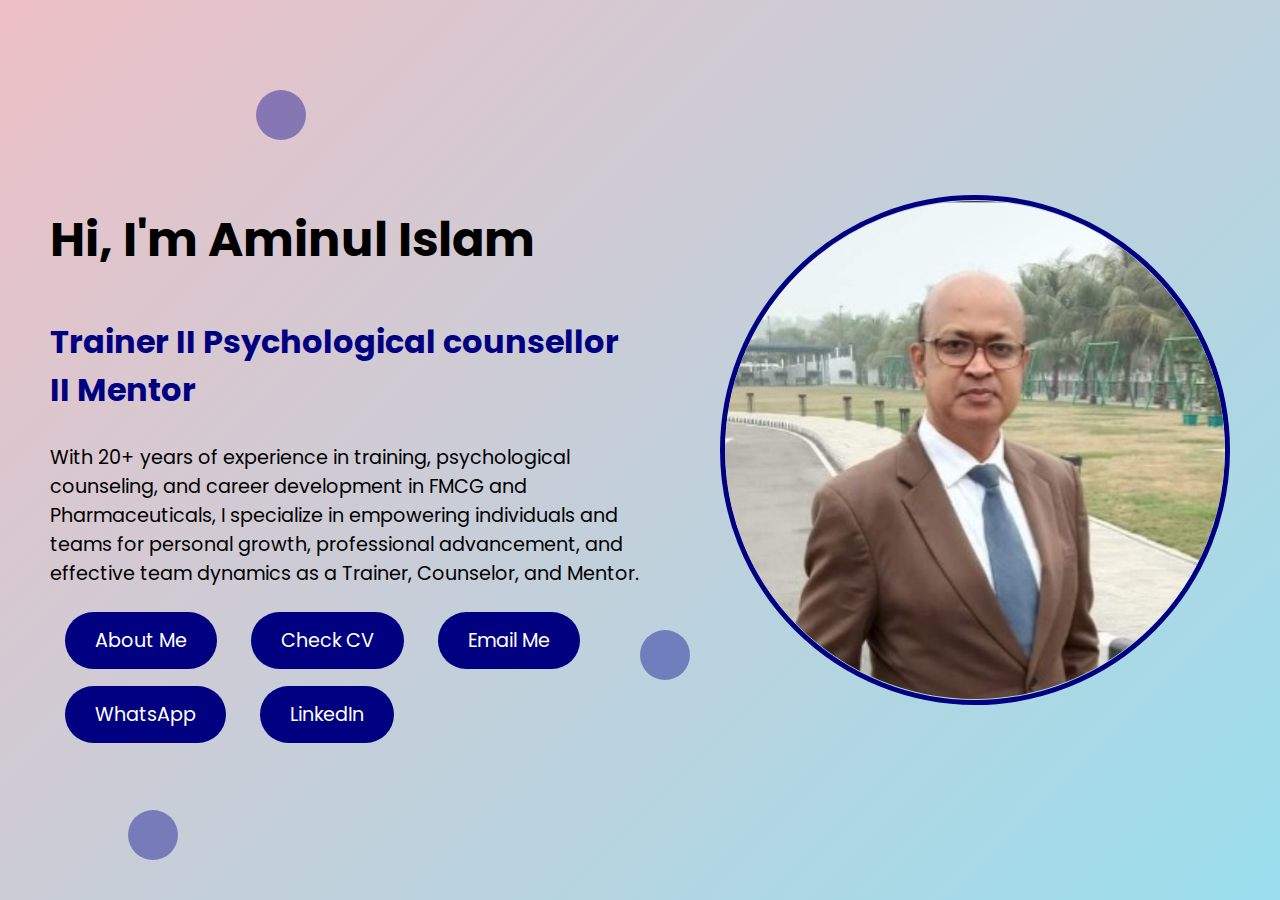
<file: index.html>
<!DOCTYPE html>
<html lang="en">
<head>
    <meta charset="UTF-8">
    <meta name="viewport" content="width=device-width, initial-scale=1.0">
    <link rel="shortcut icon" type="image/png" href="48540.png">
    <title>Amin's Portfolio</title>
    
    <link href="https://fonts.googleapis.com/css2?family=Poppins:wght@400;700&display=swap" rel="stylesheet"> 
    <style>
        body {
            margin: 0;
            font-family: 'Poppins', sans-serif;
            background: #0d0d0d;
            color: black;
            overflow: hidden;
        }

        /* Dynamic background */
        .dynamic-bg {
            position: absolute;
            width: 100vw;
            height: 100vh;
            background: linear-gradient(-45deg, #ff6e7f, #bfe9ff, #7ee8fa, #eec0c6);
            background-size: 400% 400%;
            animation: gradientAnimation 10s ease infinite;
            z-index: -1;
            overflow: hidden;
        }

        @keyframes gradientAnimation {
            0% { background-position: 0% 50%; }
            50% { background-position: 100% 50%; }
            100% { background-position: 0% 50%; }
        }

        /* Particle-like shapes floating in the background */
        .shape {
            position: absolute;
            width: 50px;
            height: 50px;
            background: rgba(0, 0, 139, 0.4); /* Navy blue shapes */
            border-radius: 50%;
            animation: floatShape 15s ease-in-out infinite;
        }

        @keyframes floatShape {
            0% { transform: translateY(0); }
            50% { transform: translateY(-100px); }
            100% { transform: translateY(0); }
        }

        /* Different positions for the floating shapes */
        .shape:nth-child(1) { top: 10%; left: 20%; animation-delay: 0s; }
        .shape:nth-child(2) { top: 30%; left: 80%; animation-delay: 2s; }
        .shape:nth-child(3) { top: 70%; left: 50%; animation-delay: 4s; }
        .shape:nth-child(4) { top: 90%; left: 10%; animation-delay: 6s; }
        .shape:nth-child(5) { top: 50%; left: 90%; animation-delay: 8s; }

        .container {
            display: flex;
            justify-content: space-between; /* Space between the content and the image */
            align-items: center;
            height: 100vh;
            text-align: left;
            padding: 0 50px;
            flex-wrap: wrap; /* Allow wrapping for smaller screens */
        }

        .text-section {
            display: flex;
            flex-direction: column;
            max-width: 50%;
        }

        h1 {
            font-size: 3em;
            font-weight: 700;
            color: black; /* Bold and black */
            animation: fadeInDown 2s ease-out forwards;
        }

        .slogan {
            font-size: 1.5em;
            color: navy; /* Bold navy blue slogan */
            margin: 10px 0;
            animation: slideInLeft 3s ease-out forwards;
            font-weight: 700;
        }

        .subtitle {
            font-size: 2em;
            color: navy; /* Navy blue */
            margin: 10px 0;
            animation: fadeInUp 3s ease-out forwards;
            font-weight: 700;
        }

        .bio {
            font-size: 1.2em;
            color: black;
            max-width: 600px;
            margin: 1em 0;
            animation: fadeIn 4s ease-out forwards;
        }

        .buttons {
            margin-top: 1.2em; /* Reduced from 2em to 1.2em */
            animation: fadeInButtons 5s ease-out forwards;
        }

        .buttons a {
            text-decoration: none;
            color: white;
            background-color: navy; /* Changed button color to navy blue */
            padding: 15px 30px;
            margin: 0 15px;
            border-radius: 30px;
            font-size: 1.2em;
            transition: 0.3s;
        }

        .buttons a:hover {
            background-color: #ff6e7f; /* Light hover effect */
        }

        .profile-pic {
            border-radius: 50%; /* Make the container circular */
            width: 500px;
            height: 500px;
            overflow: hidden; /* Ensure overflow is hidden */
            border: 5px solid navy; /* Navy blue border */
            animation: zoomIn 2s ease-out forwards;
            display: flex; /* Center the image within the circle */
            justify-content: center; /* Center the image */
            align-items: center; /* Center the image */
        }

        .profile-pic img {
            width: 100%; /* Make the image take full width of the container */
            height: auto; /* Maintain aspect ratio */
            border-radius: 50%; /* Make the image circular */
        }

        /* Animations */
        @keyframes fadeInDown {
            0% { opacity: 0; transform: translateY(-30px); }
            100% { opacity: 1; transform: translateY(0); }
        }

        @keyframes fadeInUp {
            0% { opacity: 0; transform: translateY(30px); }
            100% { opacity: 1; transform: translateY(0); }
        }

        @keyframes fadeIn {
            0% { opacity: 0; }
            100% { opacity: 1; }
        }

        @keyframes fadeInButtons {
            0% { opacity: 0; }
            100% { opacity: 1; }
        }

        @keyframes zoomIn {
            0% { transform: scale(0.5); opacity: 0; }
            100% { transform: scale(1); opacity: 1; }
        }

        @keyframes slideInLeft {
            0% { opacity: 0; transform: translateX(-100%); }
            100% { opacity: 1; transform: translateX(0); }
        }

        /* Responsive adjustments */
        @media (max-width: 768px) {
            .container {
                flex-direction: column; /* Stack elements vertically */
                align-items: center; /* Center align items */
                padding: 20px; /* Add padding */
            }

            .text-section {
                max-width: 100%; /* Full width on mobile */
                text-align: center; /* Center text */
                align-items: center; /* Center align content */
            }

            h1 {
                font-size: 2.5em; /* Smaller heading */
            }

            .slogan,
            .subtitle,
            .bio {
                font-size: 1.2em; /* Smaller font size */
            }

            .profile-pic {
                width: 300px; /* Smaller profile picture */
                height: 300px; /* Maintain aspect ratio */
            }

            .buttons a {
                margin: 10px 0; /* Stack buttons vertically */
                width: 100%; /* Full width buttons */
                text-align: center; /* Center align button text */
            }
        }
    </style>
</head>
<body>
    <div class="dynamic-bg">
        <div class="shape"></div>
        <div class="shape"></div>
        <div class="shape"></div>
        <div class="shape"></div>
        <div class="shape"></div>
    </div>
    <div class="container">
        <!-- Left side content -->
        <div class="text-section">
            <h1>
                <span class="typewriter">Hi, I'm Aminul Islam</span>
            </h1>
            
            <p class="subtitle">Trainer II Psychological counsellor II Mentor</p>
            <p class="bio">
                With 20+ years of experience in training, psychological counseling, and career development in FMCG and Pharmaceuticals, I specialize in empowering individuals and teams for personal growth, professional advancement, and effective team dynamics as a Trainer, Counselor, and Mentor.
            </p>
            <div class="buttons">
                <a href="Page.html">About Me</a>
                <a href="https://amincv0000.tiiny.site/" class="btn">Check CV</a>
                <a href="mailto:aminmisir@gmail.com">Email Me</a><br><br>
                <div class="buttons">
                <a href="https://wa.me/8801799928894" class="btn">WhatsApp</a>
                <a href="https://www.linkedin.com/in/md-aminul-islam-49856756/" class="btn">LinkedIn</a>
                </div>
            </div>
        </div>
        <!-- Right side image -->
        <div class="profile-pic">
            <img src="amin3.jpg" alt="Profile Picture" class="img-fluid"> <!-- img-fluid for responsive image -->
        </div>
    </div>
   
</body>
</html>
</file>
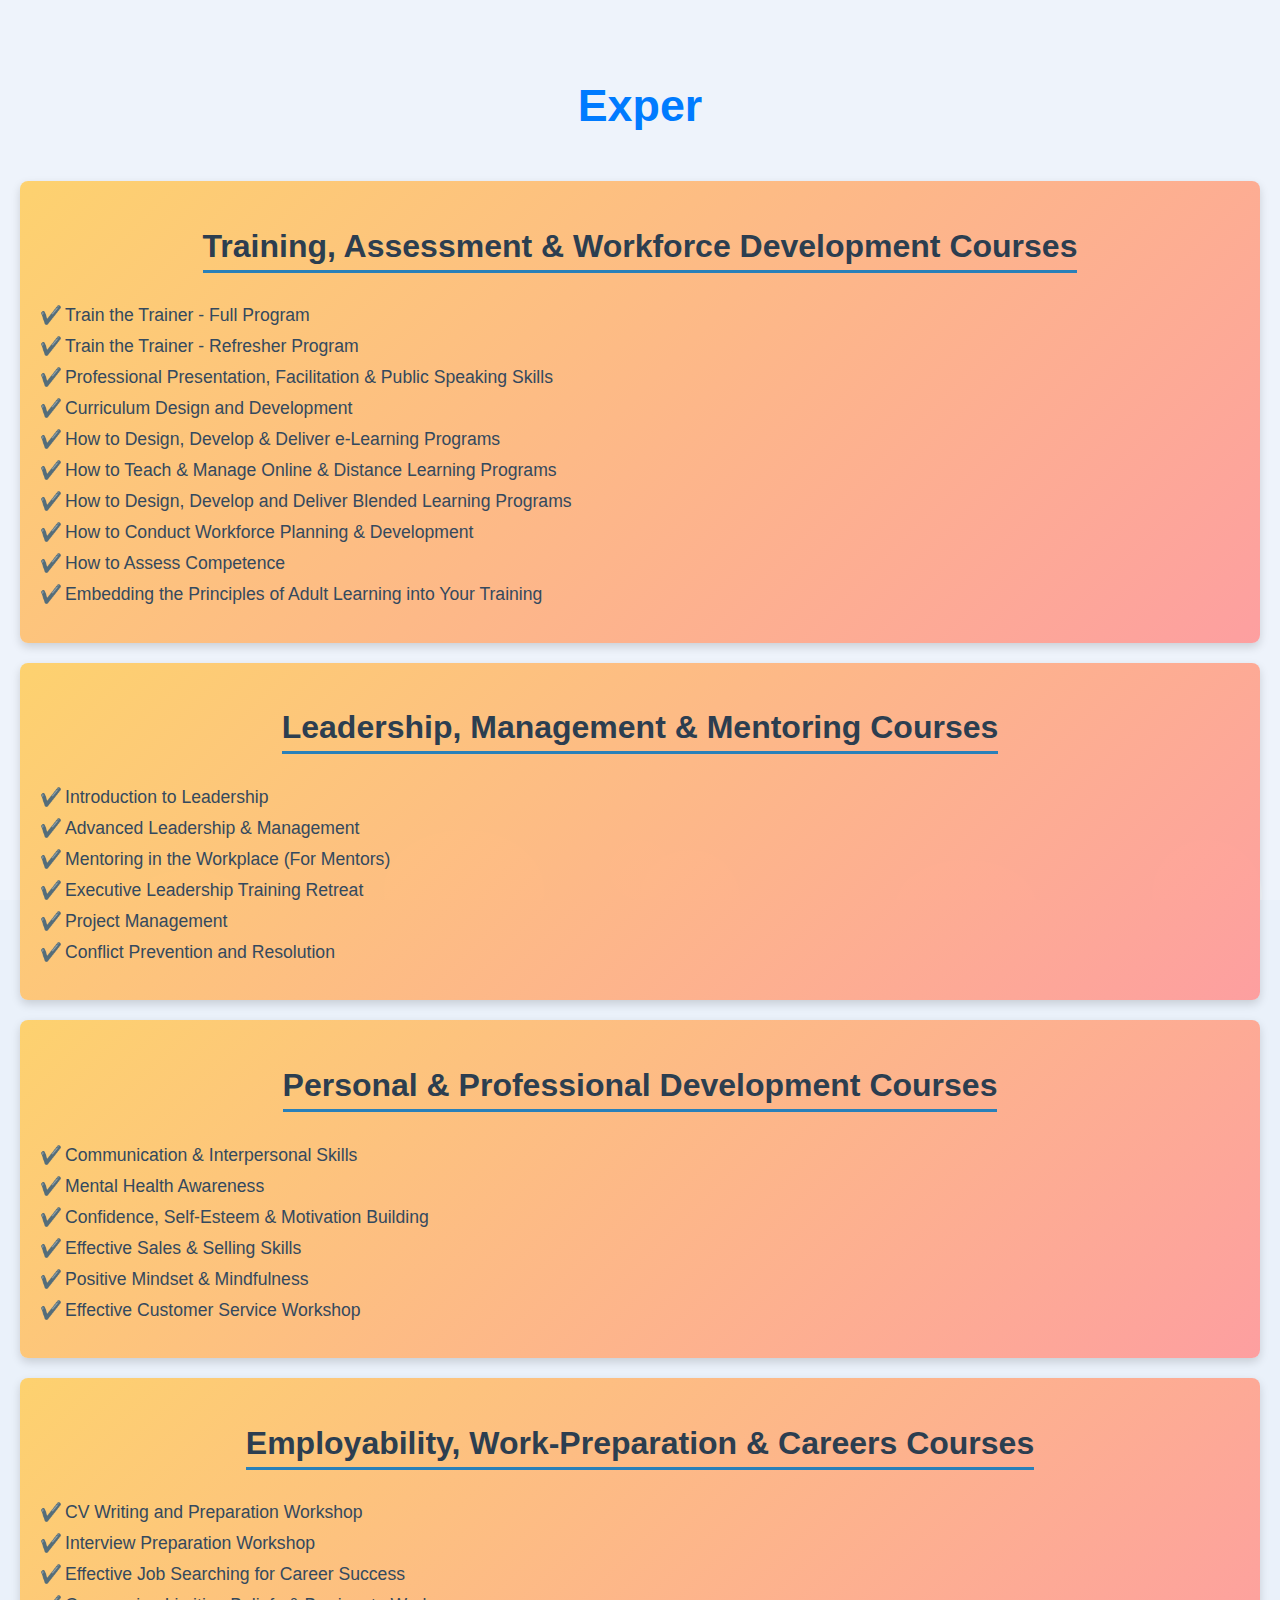
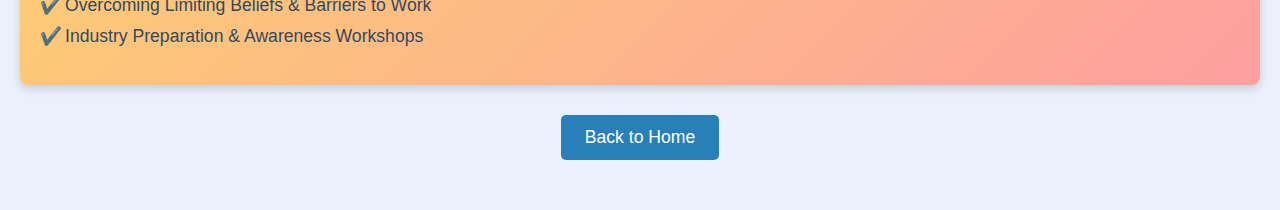
<file: expertise.html>
<!DOCTYPE html>
<html lang="en">
<head>
    <meta charset="UTF-8">
    <meta name="viewport" content="width=device-width, initial-scale=1.0">
    <link rel="stylesheet" href="styles.css">
    <title>Expertise of Md. Aminul Islam</title>
    <style>
        /* CSS for bubble background and animated text */
        body {
            margin: 0;
            font-family: 'Arial', sans-serif;
            color: #333;
            overflow-y: auto; /* Allow vertical scrolling */
            height: auto; /* Allow body to grow with content */
            background-color: #eaf1fa; /* Light blue background for contrast */
        }

        .bubble-background {
            position: absolute;
            top: 0;
            left: 0;
            right: 0;
            bottom: 0;
            overflow: hidden;
            z-index: -1;
        }

        .bubble {
            position: absolute;
            bottom: -50px;
            background: rgba(255, 255, 255, 0.5);
            border-radius: 50%;
            animation: bubble 20s infinite;
            box-shadow: 0 0 10px rgba(255, 255, 255, 0.3);
        }

        .bubble:nth-child(1) {
            width: 120px;
            left: 10%;
            animation-duration: 18s;
        }

        .bubble:nth-child(2) {
            width: 160px;
            left: 30%;
            animation-duration: 22s;
        }

        .bubble:nth-child(3) {
            width: 100px;
            left: 50%;
            animation-duration: 16s;
        }

        .bubble:nth-child(4) {
            width: 140px;
            left: 70%;
            animation-duration: 20s;
        }

        .bubble:nth-child(5) {
            width: 110px;
            left: 90%;
            animation-duration: 19s;
        }

        @keyframes bubble {
            0% {
                transform: translateY(0);
                opacity: 1;
            }
            100% {
                transform: translateY(-800px);
                opacity: 0;
            }
        }

        .expertise {
            text-align: center;
            padding: 50px 20px;
            position: relative; /* Position relative for z-index */
            z-index: 1; /* Ensure expertise section is above bubbles */
        }

        .animated-text {
            font-size: 2.8em;
            font-weight: bold;
            color: #007bff;
            animation: fadeIn 1.5s ease-in-out;
            margin-bottom: 30px; /* Space below the title */
        }

        .expertise-section {
            margin: 20px 0;
            padding: 20px;
            border-radius: 8px;
            background: linear-gradient(135deg, rgba(255, 206, 96, 0.9), rgba(255, 150, 150, 0.9));
            box-shadow: 0 4px 10px rgba(0, 0, 0, 0.15);
            transition: transform 0.2s;
            position: relative;
            z-index: 1; /* Ensure sections are above bubbles */
        }

        .expertise-section:hover {
            transform: translateY(-5px);
            box-shadow: 0 8px 20px rgba(0, 0, 0, 0.25);
        }

        h2 {
            font-size: 2em;
            margin-bottom: 15px;
            color: #2c3e50;
            border-bottom: 3px solid #2980b9;
            display: inline-block;
            padding-bottom: 5px;
        }

        ul {
            list-style-type: none;
            padding: 0;
            text-align: left; /* Align items to the left */
            font-size: 1.1em; /* Slightly larger font for better readability */
        }

        li {
            margin: 10px 0;
            position: relative;
            padding-left: 25px;
            color: #34495e; /* Darker text color for readability */
        }

        li:before {
            content: "✔️"; /* Check mark bullet */
            position: absolute;
            left: 0;
            color: #27ae60; /* Green color for check mark */
        }

        .back-button {
            margin-top: 30px;
        }

        .btn {
            background-color: #2980b9;
            color: white;
            padding: 12px 24px;
            text-decoration: none;
            border-radius: 5px;
            transition: background-color 0.3s;
            font-size: 1.1em;
        }

        .btn:hover {
            background-color: #1a5276;
        }

        /* Animation */
        @keyframes fadeIn {
            from {
                opacity: 0;
                transform: translateY(-20px);
            }
            to {
                opacity: 1;
                transform: translateY(0);
            }
        }
    </style>
</head>
<body>

    <!-- Background Animation -->
    <div class="bubble-background">
        <div class="bubble"></div>
        <div class="bubble"></div>
        <div class="bubble"></div>
        <div class="bubble"></div>
        <div class="bubble"></div>
    </div>

    <section class="expertise">
        <h1 id="animated-name" class="animated-text"></h1>

        <div class="expertise-section">
            <h2>Training, Assessment & Workforce Development Courses</h2>
            <ul>
                <li>Train the Trainer - Full Program</li>
                <li>Train the Trainer - Refresher Program</li>
                <li>Professional Presentation, Facilitation & Public Speaking Skills</li>
                <li>Curriculum Design and Development</li>
                <li>How to Design, Develop & Deliver e-Learning Programs</li>
                <li>How to Teach & Manage Online & Distance Learning Programs</li>
                <li>How to Design, Develop and Deliver Blended Learning Programs</li>
                <li>How to Conduct Workforce Planning & Development</li>
                <li>How to Assess Competence</li>
                <li>Embedding the Principles of Adult Learning into Your Training</li>
            </ul>
        </div>

        <div class="expertise-section">
            <h2>Leadership, Management & Mentoring Courses</h2>
            <ul>
                <li>Introduction to Leadership</li>
                <li>Advanced Leadership & Management</li>
                <li>Mentoring in the Workplace (For Mentors)</li>
                <li>Executive Leadership Training Retreat</li>
                <li>Project Management</li>
                <li>Conflict Prevention and Resolution</li>
            </ul>
        </div>

        <div class="expertise-section">
            <h2>Personal & Professional Development Courses</h2>
            <ul>
                <li>Communication & Interpersonal Skills</li>
                <li>Mental Health Awareness</li>
                <li>Confidence, Self-Esteem & Motivation Building</li>
                <li>Effective Sales & Selling Skills</li>
                <li>Positive Mindset & Mindfulness</li>
                <li>Effective Customer Service Workshop</li>
            </ul>
        </div>

        <div class="expertise-section">
            <h2>Employability, Work-Preparation & Careers Courses</h2>
            <ul>
                <li>CV Writing and Preparation Workshop</li>
                <li>Interview Preparation Workshop</li>
                <li>Effective Job Searching for Career Success</li>
                <li>Overcoming Limiting Beliefs & Barriers to Work</li>
                <li>Industry Preparation & Awareness Workshops</li>
            </ul>
        </div>

      

        <div class="back-button">
            <a href="Page.html" class="btn">Back to Home</a>
        </div>
    </section>

    <script>
        // For typing animation
        const name = "Expertise of Md. Aminul Islam";
        let index = 0;
        const speed = 150; // typing speed in milliseconds

        function typeName() {
            if (index < name.length) {
                document.getElementById("animated-name").innerHTML += name.charAt(index);
                index++;
                setTimeout(typeName, speed);
            }
        }

        window.onload = typeName; // Start typing when the window loads
    </script>
</body>
</html>
</file>
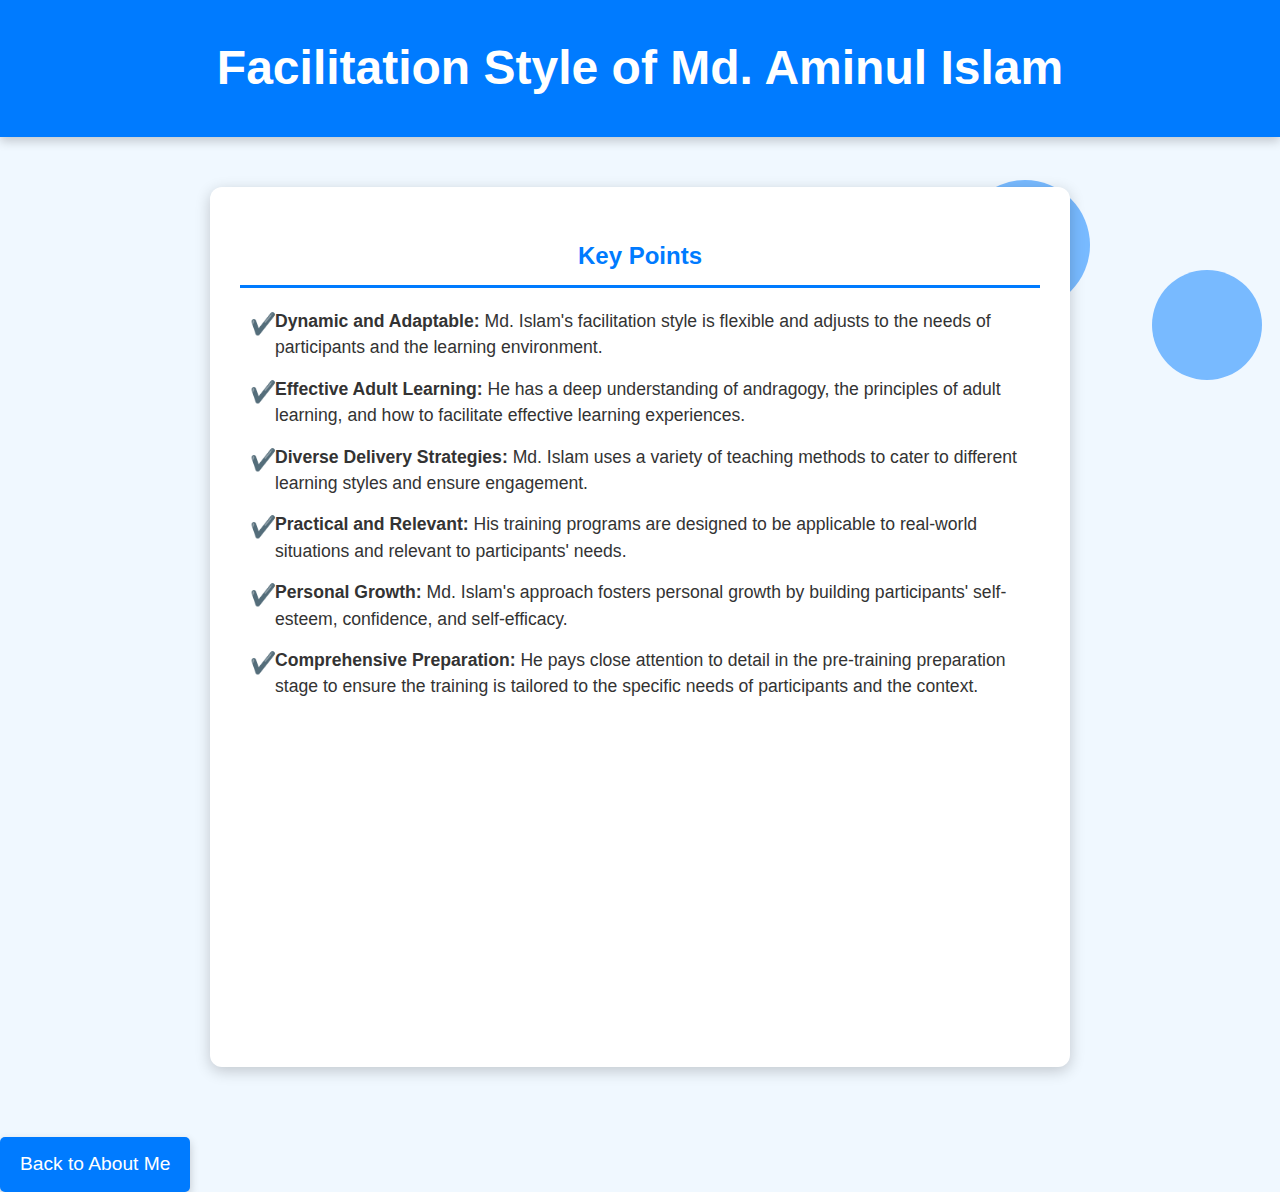
<file: fas.html>
<!DOCTYPE html>
<html lang="en">
<head>
    <meta charset="UTF-8">
    <meta name="viewport" content="width=device-width, initial-scale=1.0">
    <title>Facilitation Style of Md. Aminul Islam</title>
    <style>
        body {
            font-family: 'Arial', sans-serif;
            margin: 0;
            padding: 0;
            color: #333;
            line-height: 1.6;
            overflow: hidden; /* Prevent default scrollbar */
            position: relative;
            background: #f0f8ff; /* Light background for contrast */
            height: 100vh; /* Set full height */
        }

        header {
            background-color: #007bff; /* Header color */
            color: white;
            text-align: center;
            padding: 30px 0;
            box-shadow: 0 4px 10px rgba(0, 0, 0, 0.2);
            position: relative;
            z-index: 2; /* Make sure header is above bubbles */
        }

        h1 {
            margin: 0;
            font-size: 3em;
            font-weight: bold;
            animation: fadeInDown 1s ease-in; /* Animation for header */
        }

        .container {
            max-width: 800px;
            margin: 50px auto;
            padding: 30px;
            background: white;
            border-radius: 12px;
            box-shadow: 0 4px 15px rgba(0, 0, 0, 0.2);
            position: relative;
            z-index: 2; /* Ensure content is above bubbles */
            height: calc(100vh - 130px); /* Adjust height for scrollable content */
            overflow-y: auto; /* Enable vertical scrolling */
            padding-bottom: 80px; /* Additional padding for bottom space */
        }

        h2 {
            color: #007bff;
            border-bottom: 3px solid #007bff;
            padding-bottom: 10px;
            margin-top: 20px;
            text-align: center;
            animation: fadeIn 1s ease-in; /* Animation for section header */
        }

        ul {
            list-style-type: none;
            padding: 0;
            font-size: 1.1em;
        }

        li {
            margin: 15px 0;
            padding-left: 35px; /* Space for check mark */
            position: relative;
            color: #333;
            animation: fadeIn 1s ease-in; /* Animation for list items */
            line-height: 1.5; /* Improve spacing */
        }

        li:before {
            content: "✔️ "; /* Check mark */
            position: absolute;
            left: 10px; /* Adjust left position */
            color: #27ae60; /* Check mark color */
            font-size: 1.2em;
        }

        footer {
            text-align: center;
            margin: 20px 0;
            position: absolute; /* Position footer absolutely */
            bottom: 10px; /* Distance from the bottom */
            left: 50%; /* Center the footer */
            transform: translateX(-50%); /* Center adjustment */
        }

        .back-button {
            display: inline-block;
            padding: 12px 20px;
            background-color: #007bff;
            color: white;
            text-decoration: none;
            border-radius: 5px;
            transition: background-color 0.3s;
            font-size: 1.2em;
            margin-top: 20px; /* Space above the button */
            box-shadow: 0 4px 10px rgba(0, 0, 0, 0.2); /* Add shadow for visibility */
        }

        .back-button:hover {
            background-color: #0056b3; /* Darker shade on hover */
        }

        /* Bubble Animation */
        .bubble {
            position: absolute;
            border-radius: 50%;
            background: rgba(0, 123, 255, 0.5);
            animation: bubble 20s infinite;
            z-index: 1;
        }

        @keyframes bubble {
            0% {
                transform: translateY(0) scale(0.5);
                opacity: 1;
            }
            100% {
                transform: translateY(-800px) scale(1.5);
                opacity: 0;
            }
        }

        /* Generating multiple bubbles with different sizes and animation delays */
        .bubble:nth-child(1) { width: 150px; height: 150px; left: 10%; animation-delay: 0s; }
        .bubble:nth-child(2) { width: 100px; height: 100px; left: 25%; animation-delay: 2s; }
        .bubble:nth-child(3) { width: 120px; height: 120px; left: 40%; animation-delay: 4s; }
        .bubble:nth-child(4) { width: 80px; height: 80px; left: 60%; animation-delay: 6s; }
        .bubble:nth-child(5) { width: 130px; height: 130px; left: 75%; animation-delay: 8s; }
        .bubble:nth-child(6) { width: 110px; height: 110px; left: 90%; animation-delay: 10s; }

        /* Fade In Animation */
        @keyframes fadeIn {
            from {
                opacity: 0;
                transform: translateY(20px);
            }
            to {
                opacity: 1;
                transform: translateY(0);
            }
        }

        /* Fade In Down Animation for Header */
        @keyframes fadeInDown {
            from {
                opacity: 0;
                transform: translateY(-20px);
            }
            to {
                opacity: 1;
                transform: translateY(0);
            }
        }
    </style>
</head>
<body>

<header>
    <h1>Facilitation Style of Md. Aminul Islam</h1>
</header>

<div class="container">
    <h2>Key Points</h2>
    <ul>
        <li><strong>Dynamic and Adaptable:</strong> Md. Islam's facilitation style is flexible and adjusts to the needs of participants and the learning environment.</li>
        <li><strong>Effective Adult Learning:</strong> He has a deep understanding of andragogy, the principles of adult learning, and how to facilitate effective learning experiences.</li>
        <li><strong>Diverse Delivery Strategies:</strong> Md. Islam uses a variety of teaching methods to cater to different learning styles and ensure engagement.</li>
        <li><strong>Practical and Relevant:</strong> His training programs are designed to be applicable to real-world situations and relevant to participants' needs.</li>
        <li><strong>Personal Growth:</strong> Md. Islam's approach fosters personal growth by building participants' self-esteem, confidence, and self-efficacy.</li>
        <li><strong>Comprehensive Preparation:</strong> He pays close attention to detail in the pre-training preparation stage to ensure the training is tailored to the specific needs of participants and the context.</li>
    </ul>
</div>
<div>
    <a href="index.html" class="back-button">Back to About Me</a>
</div>
<footer>
    <a href="index.html" class="back-button">Back to About Me</a>
</footer>

<!-- Bubble Elements -->
<div class="bubble" style="top: 20%;"></div>
<div class="bubble" style="top: 30%;"></div>
<div class="bubble" style="top: 50%;"></div>
<div class="bubble" style="top: 60%;"></div>
<div class="bubble" style="top: 70%;"></div>
<div class="bubble" style="top: 80%;"></div>

</body>
</html>
</file>
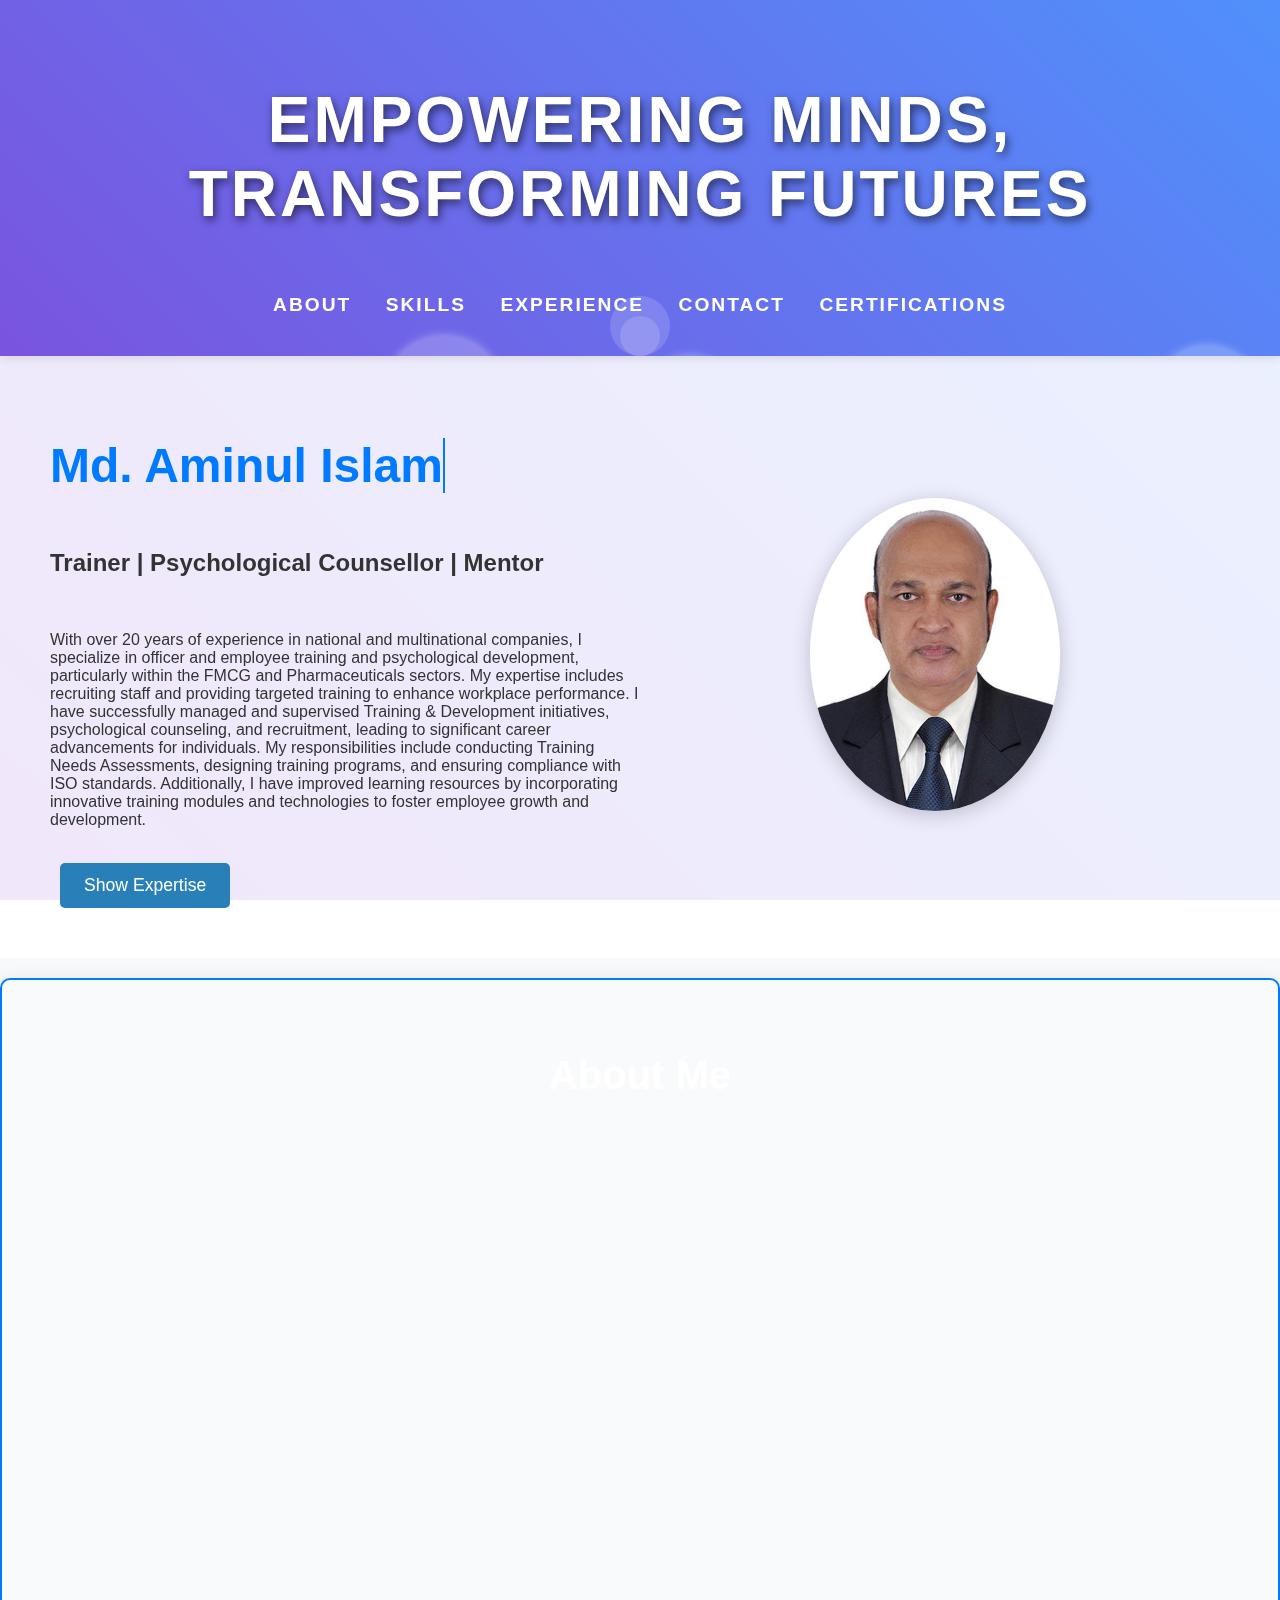
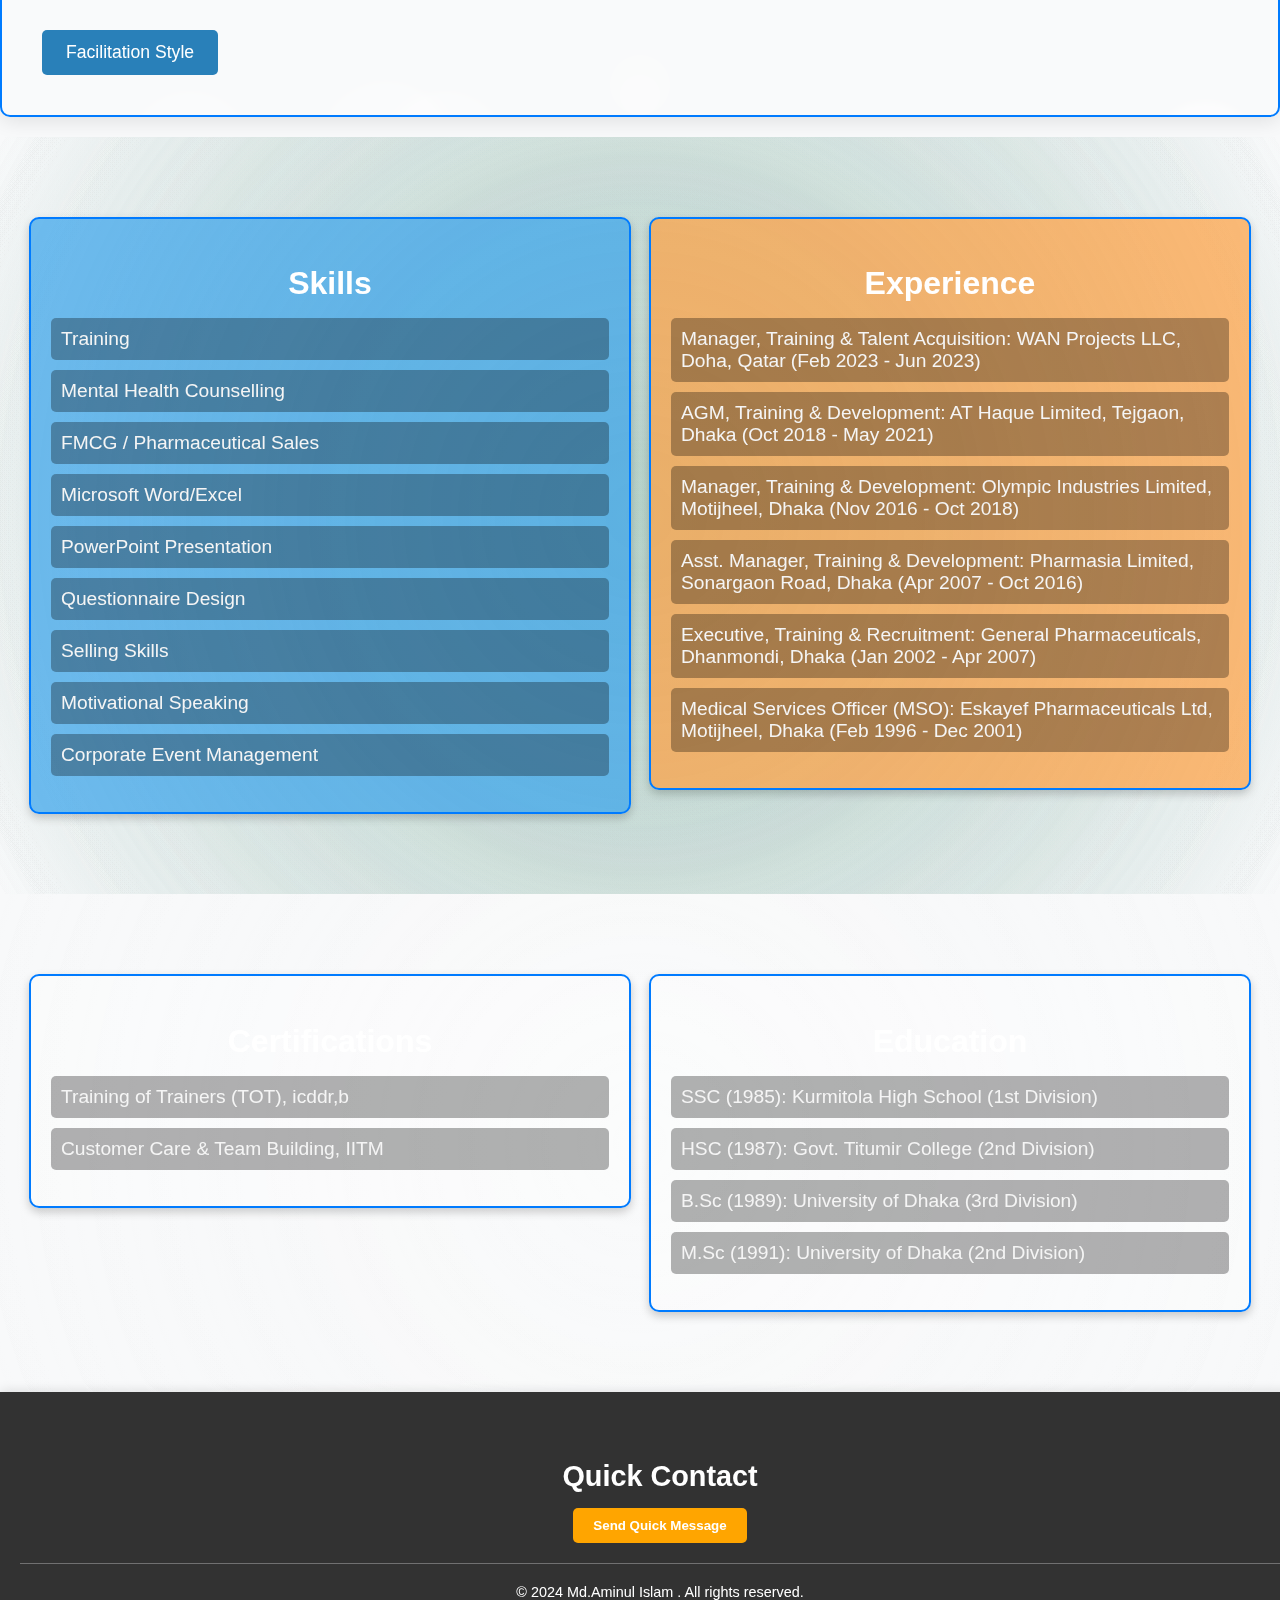
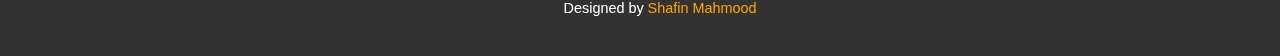
<file: Page.html>
<!DOCTYPE html>
<html lang="en">
<head>
    <meta charset="UTF-8">
    <meta name="viewport" content="width=device-width, initial-scale=1.0">
    <link rel="stylesheet" href="styles.css">
    <title>Amin Portfolio</title>
</head>
<body>

    <!-- Background Animation -->
    <div id="animated-background"></div>

    <!-- Header -->
    <div class="header">
        <div class="bubble-background">
            <div class="bubble"></div>
            <div class="bubble"></div>
            <div class="bubble"></div>
            <div class="bubble"></div>
            <div class="bubble"></div>
        </div>
        <h1 class="animated-text">Empowering Minds, Transforming Futures</h1>
        <nav>
            <ul>
                <li><a href="#about">About</a></li>
                <li><a href="#skills">Skills</a></li>
                <li><a href="#experience">Experience</a></li>
                <li><a href="#contact">Contact</a></li>
                <li><a href="#certifications">Certifications</a></li>
            </ul>
        </nav>
    </div>
    <!-- Hero Section -->
   <!-- Hero Section -->
<!-- Hero Section -->
<!-- Hero Section -->
<section class="hero">
    <div class="content-left">
        <h1 class="animated-text typing-animation">Md. Aminul Islam</h1>
        <h2>Trainer | Psychological Counsellor | Mentor</h2><br>
        <p>With over 20 years of experience in national and multinational companies, I specialize in officer and employee training and psychological development, particularly within the FMCG and Pharmaceuticals sectors. My expertise includes recruiting staff and providing targeted training to enhance workplace performance. I have successfully managed and supervised Training & Development initiatives, psychological counseling, and recruitment, leading to significant career advancements for individuals. My responsibilities include conducting Training Needs Assessments, designing training programs, and ensuring compliance with ISO standards. Additionally, I have improved learning resources by incorporating innovative training modules and technologies to foster employee growth and development.</p><br>
        
        
        <a href="expertise.html" class="btn" style="margin-left: 10px;">Show Expertise</a> <!-- New button -->
    </div>
    <div class="content-right">
        <img src="amin.jpg" alt="Your Photo">
    </div>
</section>



    <!-- About Section -->
<!-- About Section -->
<section id="about-me" class="animated-section about-section">
    <div class="bubble-background">
        <div class="bubble"></div>
        <div class="bubble"></div>
        <div class="bubble"></div>
        <div class="bubble"></div>
        <div class="bubble"></div>
        <div class="bubble"></div>
        <div class="bubble"></div>
        <div class="bubble"></div>
        <div class="bubble"></div>
        <div class="bubble"></div>
    </div>
    <h2>About Me</h2>
    <p class="fade-in-text">
        A highly qualified and experienced Corporate Trainer & Psychological Counsellor, specializing in Train the Trainer, leadership and management and a range of personal and professional development skills. 

Md. Aminul Islam is a postgraduate qualified Educator, adult education Specialist and Mental health expert that has delivered training to over 130,000 students in different organizations globally. 

Md. Islam brings you the assurance of over 20 years of experience designing, developing and delivering training to corporates, government, educational institutions, nonprofits and businesses in all industry sectors - with significant experience in facilitation and people development in the Pharmaceuticals & FMCG selling, resources, oil & gas and civil infrastructure industries in Bangladesh and in abroad. 

Qualified as a frontline Management Trainer-Assessor, Md. Islam specializes in facilitating ‘Train the Trainer’ programs, workforce development training and leadership and management training (as well as a range of personal and professional development topics) to new staff, right through to management, executive leadership and Board Directors via online, face-to-face and blended delivery. 

Md. Islam has held executive positions at the Olympic Industries Limited, A T Haque Limited and Pharmasia Limited, holding the record for being the successful Trainer and Psychological counsellor in corporate history and leading the companies in Bangladesh through a successful development growth and ranking the respectively at number 1 in the country at the time of his leadership. 

His experience also includes Head of Training positions, and was previously the ‘Asst. Manager’ for the National Pharma Industry Skills for the Marketing, Sales and Wan Group LLc. Doha, Qatar. As well as a Workforce Development Consultant for medium and large organizations. 

Md. Islam practical experience in frontline and executive roles, as well as theoretical expertise and qualifications, make her a highly dynamic, knowledgeable and professional Corporate Trainer and Psychological counsellor for organizations looking to add further capability and capacity to their training team. 

    </p>
    <div class="facilitation-button"></div>
        <a href="fas.html" class="btn">Facilitation Style</a>
    </div>
</section>


    <!-- Headers Section -->
    <!-- Skills, Experience, and Contact Sections with Bubble Background -->
<section class="header-section">
    <div id="animated-background-skills"></div> <!-- New animated background for Skills -->

    <div class="header-box" id="skills">
        <h2>Skills</h2>
        <ul>
            <li>Training</li>
            <li>Mental Health Counselling</li>
            <li>FMCG / Pharmaceutical Sales</li>
            <li>Microsoft Word/Excel</li>
            <li>PowerPoint Presentation</li>
            <li>Questionnaire Design</li>
            <li>Selling Skills</li>
            <li>Motivational Speaking</li>
            <li>Corporate Event Management</li>
        </ul>
    </div>
    
    <div id="animated-background-experience"></div> <!-- New animated background for Experience -->

    <div class="header-box" id="experience">
        <h2>Experience</h2>
        <ul>
            <li>Manager, Training & Talent Acquisition: WAN Projects LLC, Doha, Qatar (Feb 2023 - Jun 2023)</li>
            <li>AGM, Training & Development: AT Haque Limited, Tejgaon, Dhaka (Oct 2018 - May 2021)</li>
            <li>Manager, Training & Development: Olympic Industries Limited, Motijheel, Dhaka (Nov 2016 - Oct 2018)</li>
            <li>Asst. Manager, Training & Development: Pharmasia Limited, Sonargaon Road, Dhaka (Apr 2007 - Oct 2016)</li>
            <li>Executive, Training & Recruitment: General Pharmaceuticals, Dhanmondi, Dhaka (Jan 2002 - Apr 2007)</li>
            <li>Medical Services Officer (MSO): Eskayef Pharmaceuticals Ltd, Motijheel, Dhaka (Feb 1996 - Dec 2001)</li>
        </ul>
    </div>
    
    <div id="animated-background-contact"></div> <!-- New animated background for Contact -->

    
</section>


    <!-- Certifications Section -->
    <!-- Certifications and Education Section -->
<!-- Certifications and Education Section -->
<!-- Certifications and Education Section with Background Animation -->
<!-- Certifications and Education Section with Bubble Background -->
<section class="header-section">
    <div id="animated-background-cert-edu"></div> <!-- New animated background -->

    <div class="header-box" id="certifications">
        <h2>Certifications</h2>
        <ul>
            <li>Training of Trainers (TOT), icddr,b</li>
            <li>Customer Care & Team Building, IITM</li>
        </ul>
    </div>

    <div class="header-box education">
        <h2>Education</h2>
        <ul>
            <li>SSC (1985): Kurmitola High School (1st Division)</li>
            <li>HSC (1987): Govt. Titumir College (2nd Division)</li>
            <li>B.Sc (1989): University of Dhaka (3rd Division)</li>
            <li>M.Sc (1991): University of Dhaka (2nd Division)</li>
        </ul>
    </div>
</section>


    <!-- Footer -->
   <!-- Footer Section -->
<footer class="footer">
    <div class="footer-content">
        
        <div class="quick-contact">
            <h3>Quick Contact</h3>
            <a href="mailto:shafin26103@gmail.com?subject=Quick Contact&body=Hello, I would like to inquire about...">
                <button type="button">Send Quick Message</button>
            </a>
        </div>
    </div>
    <div class="footer-bottom">
        <p>&copy; 2024 Md.Aminul Islam . All rights reserved.</p>
        <p>Designed by <a href="https://www.linkedin.com/in/shafin-mahmood-0932b3284/" target="_blank">Shafin Mahmood</a></p>
    </div>
</footer>

    <script>
        const name = "Md Aminul Islam";
        let index = 0;
        const speed = 150; // typing speed in milliseconds
    
        function typeName() {
            if (index < name.length) {
                document.getElementById("animated-name").innerHTML += name.charAt(index);
                index++;
                setTimeout(typeName, speed);
            }
        }
    
        window.onload = typeName; // Start typing when the window loads
    </script>

</body>
</html>
</file>
<file: styles.css>
body {
  font-family: Arial, sans-serif;
  margin: 0;
  padding: 0;
  color: #333;
  background-color: #f8f9fa;
}

/* Background Animation */
#animated-background {
  position: fixed;
  top: 0;
  left: 0;
  width: 100%;
  height: 100%;
  z-index: -1;
  background: linear-gradient(45deg, #6a11cb, #2575fc);
  animation: gradientAnimation 5s ease infinite;
}

@keyframes gradientAnimation {
  0% {
    background-position: 0% 50%;
  }
  50% {
    background-position: 100% 50%;
  }
  100% {
    background-position: 0% 50%;
  }
}

/* Bubbles Background */
#bubbles-background {
  position: fixed;
  top: 0;
  left: 0;
  width: 100%;
  height: 100%;
  z-index: -2;
  overflow: hidden;
}

.bubble {
  position: absolute;
  bottom: -100px;
  background: rgba(255, 255, 255, 0.8);
  border-radius: 50%;
  animation: rise 10s infinite;
  box-shadow: 0 0 10px rgba(255, 255, 255, 0.6);
}

@keyframes rise {
  0% {
    transform: translateY(0);
    opacity: 1;
  }
  100% {
    transform: translateY(-600px);
    opacity: 0;
  }
}

/* Header */
.header {
  text-align: center;
  padding: 20px;
  background-color: rgba(255, 255, 255, 0.8);
  box-shadow: 0 2px 10px rgba(0, 0, 0, 0.1);
}

.slogan {
  font-size: 18px;
  font-style: italic;
  color: #777;
}

nav ul {
  list-style-type: none;
  padding: 0;
}

nav ul li {
  display: inline;
  margin: 0 15px;
}

nav ul li a {
  text-decoration: none;
  color: #333;
  transition: color 0.3s;
}

nav ul li a:hover {
  color: #007BFF;
}

/* Hero Section */
.hero {
  display: flex;
  justify-content: space-between;
  align-items: center;
  padding: 50px;
  background-color: rgba(255, 255, 255, 0.9);
}

.content-left {
  flex: 1;
}

.content-right {
  flex: 1;
  text-align: center;
}

.content-right img {
  border-radius: 50%;
  width: 250px; /* Increased size */
  height: auto;
  box-shadow: 0 4px 20px rgba(0, 0, 0, 0.2);
  animation: fadeIn 1s ease-in-out;
}

/* Header Sections */
.header-section {
  display: flex;
  justify-content: space-around;
  padding: 20px;
}

.header-box {
  border: 2px solid #007BFF;
  border-radius: 10px;
  padding: 20px;
  width: 30%;
  box-shadow: 0 0 15px rgba(0, 0, 0, 0.1);
  transition: transform 0.3s;
  background-color: rgba(255, 255, 255, 0.9);
}

.header-box:hover {
  transform: translateY(-5px);
}

.header-box h2 {
  text-align: center;
}

/* Animated Sections */
.animated-section {
  padding: 30px;
  margin: 20px 0;
  border: 2px solid #007BFF;
  border-radius: 10px;
  background-color: rgba(255, 255, 255, 0.9);
  animation: fadeIn 0.5s ease-in-out;
}

@keyframes fadeIn {
  from {
    opacity: 0;
  }
  to {
    opacity: 1;
  }
}

/* Bio Animation */
.bio {
  animation: slideIn 0.5s ease-in-out forwards;
  background-color: rgb(128, 127, 126);
}

@keyframes slideIn {
  from {
    transform: translateX(-100%);
    opacity: 0;
  }
  to {
    transform: translateX(0);
    opacity: 1;
  }
}

/* Certificates and Education Boxes */
.certificate-box,
.education-box {
  display: flex;
  align-items: center;
  margin-top: 20px;
  border: 2px solid #007BFF;
  border-radius: 10px;
  padding: 15px;
  background-color: rgba(255, 255, 255, 0.9);
  box-shadow: 0 0 10px rgba(0, 0, 0, 0.1);
  animation: slideIn 0.5s ease-in-out;
}

.certificate-img,
.education-img {
  width: 100px; /* Adjusted size */
  height: auto;
  margin-right: 15px;
  border-radius: 5px;
}

/* Footer */
footer {
  text-align: center;
  padding: 10px;
  background-color: rgba(255, 255, 255, 0.8);
  position: relative;
  bottom: 0;
  width: 100%;
  box-shadow: 0 -2px 10px rgba(0, 0, 0, 0.1);
}

footer p {
  margin: 0;
}

/* Button Styles */
.btn {
  display: inline-block;
  padding: 10px 15px;
  color: white;
  background-color: #007BFF;
  text-decoration: none;
  border-radius: 5px;
  transition: background-color 0.3s;
}

.btn:hover {
  background-color: #0056b3;
}

/* Bio Section */
.bio-section {
  display: flex; /* Use flexbox */
  flex-direction: column; /* Stack children vertically */
  align-items: center; /* Center horizontally */
  justify-content: center; /* Center vertically */
  padding: 30px;
  margin: 20px 0;
  background-color: rgba(196, 188, 188, 0.9); /* Adjust the background as needed */
  position: relative; /* For absolute positioning of child elements if needed */
  height: 100vh; /* Make it full height to center vertically */
}

/* Header Animation Styles */
.header {
  text-align: center;
  padding: 20px;
  background-color: rgba(255, 255, 255, 0.8);
  box-shadow: 0 2px 10px rgba(0, 0, 0, 0.1);
}

.animated-text {
  display: inline-block;
  animation: textAnimation 5s ease-in-out infinite;
  color: #007BFF; /* Adjust color as needed */
}

@keyframes textAnimation {
  0%, 100% {
    transform: translateY(0);
    opacity: 1;
  }
  50% {
    transform: translateY(-10px); /* Adjust the value for the height of the animation */
    opacity: 0.7; /* Fade effect */
  }
}

/* Job Title Styles */
.job-title {
  font-size: 24px; /* Increased size */
  font-weight: bold;
  margin-top: 10px;
  color: #007BFF; /* Stylish color */
}

/* Skills Section */
.skills-section {
  display: flex;
  justify-content: center;
  flex-wrap: wrap;
  margin: 20px 0;
}

.skill {
  background-color: #007BFF;
  color: white;
  padding: 10px 15px;
  border-radius: 5px;
  margin: 5px;
  transition: transform 0.3s;
}

.skill:hover {
  transform: translateY(-3px);
}

/* Experience Section */
.experience-section {
  padding: 20px;
  border: 2px solid #007BFF;
  border-radius: 10px;
  background-color: rgba(255, 255, 255, 0.9);
  box-shadow: 0 0 10px rgba(0, 0, 0, 0.1);
}

.experience-item {
  margin: 10px 0;
}

/* Contact Section */
.contact-section {
  text-align: center;
  margin: 20px 0;
}

.contact-section a {
  color: #007BFF;
  text-decoration: none;
  transition: color 0.3s;
}

.contact-section a:hover {
  color: #0056b3;
}
/* Animated Text Styles */
.animated-text {
  display: inline-block;
  color: #007BFF; /* Blue color */
  font-size: 3rem; /* Increased size */
  position: relative; /* Needed for caret positioning */
}

/* Typing Animation */
.typing-animation {
  border-right: 2px solid #007BFF; /* Caret color */
  white-space: nowrap; /* Prevent text from wrapping */
  overflow: hidden; /* Hide overflow */
  animation: typing 4s steps(15) 1s forwards, blink-caret 0.75s step-end infinite;
}

/* Keyframes for typing effect */
@keyframes typing {
  from {
    width: 0;
  }
  to {
    width: 100%;
  }
}

/* Caret blinking effect */
@keyframes blink-caret {
  from, to {
    border-color: transparent;
  }
  50% {
    border-color: #007BFF; /* Blue color */
  }
}

/* Fade In Animation */
.fade-in-text {
  opacity: 0; /* Start invisible */
  animation: fadeIn 1.5s forwards; /* Animation duration and end state */
}

@keyframes fadeIn {
  from {
      opacity: 0; /* Start from invisible */
      transform: translateY(20px); /* Optional: Slightly move it up */
  }
  to {
      opacity: 1; /* End fully visible */
      transform: translateY(0); /* End at original position */
  }
}
.about-section {
  background: linear-gradient(to right, #4a90e2, #50e3c2); /* Gradient background */
  color: #fff; /* White text color for contrast */
  padding: 40px; /* Spacing around the section */
  border-radius: 10px; /* Rounded corners */
  box-shadow: 0 4px 20px rgba(0, 0, 0, 0.1); /* Subtle shadow for depth */
  position: relative; /* Positioning for pseudo-elements */
}

.about-section h2 {
  font-size: 2.5rem; /* Larger heading */
  text-align: center; /* Centered heading */
  margin-bottom: 20px; /* Space below heading */
  animation: fadeInDown 1s ease-in-out; /* Animation effect for heading */
}

.about-section p {
  font-size: 1.2rem; /* Larger font size for the text */
  line-height: 1.6; /* Better line spacing */
  animation: fadeInUp 1.5s ease-in-out; /* Animation effect for text */
}

@keyframes fadeInDown {
  from {
      opacity: 0;
      transform: translateY(-20px); /* Slide down from above */
  }
  to {
      opacity: 1;
      transform: translateY(0); /* Final position */
  }
}

@keyframes fadeInUp {
  from {
      opacity: 0;
      transform: translateY(20px); /* Slide up from below */
  }
  to {
      opacity: 1;
      transform: translateY(0); /* Final position */
  }
}
.about-section {
  position: relative; /* Positioning for bubble effect */
  padding: 40px; /* Spacing around the section */
  color: #fff; /* Text color */
  overflow: hidden; /* Hides overflow for bubbles */
}

.bubble-background {
  position: absolute;
  top: 0;
  left: 0;
  right: 0;
  bottom: 0;
  background: rgba(255, 255, 255, 0.2); /* Transparent background */
  pointer-events: none; /* Allows clicks to pass through */
}

.about-section h2 {
  font-size: 2.5rem; /* Larger heading */
  text-align: center; /* Centered heading */
  margin-bottom: 20px; /* Space below heading */
  animation: fadeIn 1s ease-in-out; /* Fade-in animation */
}

.about-section p {
  font-size: 1.2rem; /* Larger font size for the text */
  line-height: 1.6; /* Better line spacing */
  animation: fadeIn 1.5s ease-in-out; /* Fade-in animation */
}

@keyframes fadeIn {
  from {
      opacity: 0; /* Start from invisible */
      transform: translateY(20px); /* Slide up from below */
  }
  to {
      opacity: 1; /* Fade in */
      transform: translateY(0); /* Final position */
  }
}

/* Bubble effect */
@keyframes bubble {
  0% {
      transform: translateY(0); /* Start position */
  }
  100% {
      transform: translateY(-100px); /* Move up */
  }
}

.bubble {
  position: absolute;
  bottom: -50px; /* Start below the section */
  background: rgba(255, 255, 255, 0.5); /* Bubble color */
  border-radius: 50%; /* Make it circular */
  animation: bubble 6s infinite; /* Bubble animation */
  opacity: 0.5; /* Semi-transparent */
}

/* Create multiple bubbles */
.bubble:nth-child(1) {
  width: 60px;
  height: 60px;
  left: 20%; /* Positioning */
  animation-delay: 0s; /* Start immediately */
}
.bubble:nth-child(2) {
  width: 80px;
  height: 80px;
  left: 60%; /* Positioning */
  animation-delay: 1s; /* Start after 1 second */
}
.bubble:nth-child(3) {
  width: 50px;
  height: 50px;
  left: 40%; /* Positioning */
  animation-delay: 2s; /* Start after 2 seconds */
}
.bubble:nth-child(4) {
  width: 70px;
  height: 70px;
  left: 80%; /* Positioning */
  animation-delay: 3s; /* Start after 3 seconds */
}

/* Adding multiple bubbles to the section */
.bubble-background:before,
.bubble-background:after {
  content: '';
  position: absolute;
  bottom: 0;
  left: 50%;
  transform: translateX(-50%);
  background: rgba(255, 255, 255, 0.3); /* Bubble color */
  border-radius: 50%; /* Make it circular */
  animation: bubble 6s infinite; /* Bubble animation */
  opacity: 0.5; /* Semi-transparent */
}

.bubble-background:before {
  width: 40px; /* Smaller bubble */
  height: 40px; /* Smaller bubble */
  animation-delay: 0s; /* Start immediately */
}

.bubble-background:after {
  width: 60px; /* Bigger bubble */
  height: 60px; /* Bigger bubble */
  animation-delay: 2s; /* Start after 2 seconds */
}
.about-section {
  position: relative;
  padding: 40px;
  color: #fff;
  overflow: hidden;
  background: transparent; /* Transparent background */
}

.bubble-background {
  position: absolute;
  top: 0;
  left: 0;
  right: 0;
  bottom: 0;
  pointer-events: none;
  overflow: hidden;
}

.about-section h2 {
  font-size: 2.5rem;
  text-align: center;
  margin-bottom: 20px;
  animation: fadeIn 1s ease-in-out forwards; /* Text fades in and stays */
}

.about-section p {
  font-size: 1.2rem;
  line-height: 1.6;
  animation: fadeIn 1.5s ease-in-out forwards; /* Text fades in and stays */
}

@keyframes fadeIn {
  from {
      opacity: 0;
      transform: translateY(20px);
  }
  to {
      opacity: 1;
      transform: translateY(0);
  }
}

/* Bubble effect */
.bubble {
  position: absolute;
  bottom: -100px;
  background: rgba(255, 255, 255, 0.4); /* Semi-transparent bubbles */
  border-radius: 50%;
  animation: bubble 10s infinite ease-in; /* Continuous bubble animation */
  opacity: 0.5;
}

@keyframes bubble {
  0% {
      transform: translateY(0);
      opacity: 0.5;
  }
  100% {
      transform: translateY(-800px); /* Move upward */
      opacity: 0;
  }
}

/* Create multiple bubbles with different sizes and positions */
.bubble:nth-child(1) {
  width: 60px;
  height: 60px;
  left: 20%;
  animation-duration: 6s;
  animation-delay: 0s;
}
.bubble:nth-child(2) {
  width: 80px;
  height: 80px;
  left: 50%;
  animation-duration: 8s;
  animation-delay: 2s;
}
.bubble:nth-child(3) {
  width: 40px;
  height: 40px;
  left: 30%;
  animation-duration: 7s;
  animation-delay: 3s;
}
.bubble:nth-child(4) {
  width: 70px;
  height: 70px;
  left: 70%;
  animation-duration: 5s;
  animation-delay: 1s;
}
.bubble:nth-child(5) {
  width: 90px;
  height: 90px;
  left: 40%;
  animation-duration: 9s;
  animation-delay: 4s;
}
.bubble:nth-child(6) {
  width: 50px;
  height: 50px;
  left: 60%;
  animation-duration: 10s;
  animation-delay: 0s;
}
.bubble:nth-child(7) {
  width: 100px;
  height: 100px;
  left: 80%;
  animation-duration: 12s;
  animation-delay: 3s;
}
.bubble:nth-child(8) {
  width: 120px;
  height: 120px;
  left: 10%;
  animation-duration: 11s;
  animation-delay: 2s;
}
.bubble:nth-child(9) {
  width: 110px;
  height: 110px;
  left: 90%;
  animation-duration: 13s;
  animation-delay: 1s;
}
.bubble:nth-child(10) {
  width: 130px;
  height: 130px;
  left: 25%;
  animation-duration: 14s;
  animation-delay: 5s;
}
/* General Bubble Background */
.bubble-background {
  position: absolute;
  top: 0;
  left: 0;
  width: 100%;
  height: 100%;
  overflow: hidden;
  z-index: -1; /* Ensure bubbles stay behind the header */
}

.bubble {
  position: absolute;
  bottom: -100px;
  background: rgba(255, 255, 255, 0.3); /* Semi-transparent bubbles */
  border-radius: 50%;
  animation: bubbleRise 20s infinite ease-in; /* Continuous floating animation */
  opacity: 0.7;
  z-index: -1; /* Keep bubbles behind the text */
}

@keyframes bubbleRise {
  0% {
      transform: translateY(0);
      opacity: 0.5;
  }
  100% {
      transform: translateY(-1000px);
      opacity: 0;
  }
}

/* Header Section */
.header {
  position: relative;
  padding: 40px 0;
  text-align: center;
  background: transparent; /* Allows bubbles to be visible */
  z-index: 2; /* Keep the header above bubbles */
  color: #ffffff;
}

/* Slogan Text */
.header h1 {
  font-size: 4rem;
  font-weight: bold;
  color: #ffffff;
  text-transform: uppercase;
  letter-spacing: 3px;
  z-index: 3; /* Ensure it's above everything */
  position: relative;
  text-shadow: 2px 4px 10px rgba(0, 0, 0, 0.6); /* Adding shadow for better visibility */
}

/* Navigation Bar */
nav ul {
  list-style: none;
  padding: 0;
  margin: 20px 0 0 0;
}

nav ul li {
  display: inline;
  margin: 0 15px;
}

nav ul li a {
  color: #ffffff;
  font-size: 1.2rem;
  font-weight: bold;
  text-decoration: none;
  text-transform: uppercase;
  letter-spacing: 2px;
  transition: color 0.3s ease;
}

nav ul li a:hover {
  color: #00aaff; /* Change color on hover */
}

/* Bubble Variations */
.bubble:nth-child(1) {
  width: 80px;
  height: 80px;
  left: 10%;
  animation-duration: 18s;
}
.bubble:nth-child(2) {
  width: 120px;
  height: 120px;
  left: 30%;
  animation-duration: 22s;
}
.bubble:nth-child(3) {
  width: 100px;
  height: 100px;
  left: 50%;
  animation-duration: 20s;
}
.bubble:nth-child(4) {
  width: 90px;
  height: 90px;
  left: 70%;
  animation-duration: 25s;
}
.bubble:nth-child(5) {
  width: 110px;
  height: 110px;
  left: 90%;
  animation-duration: 18s;
}
/* General Styling for Section */
.header-section {
  position: relative;
  padding: 60px 20px;
  background: transparent;
  display: flex;
  justify-content: space-around;
  align-items: flex-start;
  z-index: 2; /* Above the background */
}

/* Header Boxes Styling */
.header-box {
  background: rgba(255, 255, 255, 0.2); /* Light semi-transparent background */
  padding: 20px;
  border-radius: 10px;
  box-shadow: 0 4px 10px rgba(0, 0, 0, 0.2);
  width: 45%; /* Takes 45% of the width */
  color: #ffffff;
  z-index: 2;
}

.header-box h2 {
  font-size: 2rem;
  margin-bottom: 10px;
  text-align: center;
}

.header-box ul {
  list-style: none;
  padding: 0;
}

.header-box li {
  margin: 10px 0;
  font-size: 1.2rem;
}

/* New Floating Particle Background */
#animated-background-cert-edu {
  position: absolute;
  top: 0;
  left: 0;
  width: 100%;
  height: 100%;
  z-index: -1;
  overflow: hidden;
  background-color: rgba(0, 0, 0, 0.1);
}

#animated-background-cert-edu::before {
  content: '';
  position: absolute;
  width: 100%;
  height: 100%;
  background: radial-gradient(circle, rgba(255, 255, 255, 0.2), transparent);
  opacity: 0.5;
  animation: floatingParticles 10s infinite linear;
}

@keyframes floatingParticles {
  0% {
      transform: translateY(0);
  }
  50% {
      transform: translateY(-10px);
  }
  100% {
      transform: translateY(0);
  }
}

/* Particle Effect */
#animated-background-cert-edu::after {
  content: '';
  position: absolute;
  width: 100%;
  height: 100%;
  background: radial-gradient(circle, rgba(255, 255, 255, 0.15), transparent);
  opacity: 0.5;
  animation: particleMove 15s infinite ease-in-out;
}

@keyframes particleMove {
  0% {
      transform: translateX(0) translateY(0);
  }
  100% {
      transform: translateX(50px) translateY(50px);
  }
}

/* List Hover Effects */
.header-box ul li {
  color: #f5f5f5;
  background: rgba(0, 0, 0, 0.3);
  padding: 10px;
  border-radius: 5px;
  transition: background 0.3s ease;
}

.header-box ul li:hover {
  background: rgba(255, 255, 255, 0.1);
  transform: translateY(-5px); /* Adds hover effect */
}
/* General Styling for Section */
.header-section {
  position: relative;
  padding: 60px 20px;
  background: transparent;
  display: flex;
  justify-content: space-around;
  align-items: flex-start;
  z-index: 2; /* Above the background */
}

/* Header Boxes Styling */
.header-box {
  background: rgba(255, 255, 255, 0.2); /* Light semi-transparent background */
  padding: 20px;
  border-radius: 10px;
  box-shadow: 0 4px 10px rgba(0, 0, 0, 0.2);
  width: 45%;
  color: #ffffff;
  z-index: 2;
}

.header-box h2 {
  font-size: 2rem;
  margin-bottom: 10px;
  text-align: center;
}

.header-box ul {
  list-style: none;
  padding: 0;
}

.header-box li {
  margin: 10px 0;
  font-size: 1.2rem;
}

/* New Floating Particle Background with Bubble Effect */
#animated-background-cert-edu {
  position: absolute;
  top: 0;
  left: 0;
  width: 100%;
  height: 100%;
  z-index: -1;
  overflow: hidden;
  background: radial-gradient(circle, rgba(255, 255, 255, 0.15), transparent);
}

/* Bubble Animation */
#animated-background-cert-edu::before, #animated-background-cert-edu::after {
  content: '';
  position: absolute;
  width: 100%;
  height: 100%;
  background: radial-gradient(circle, rgba(255, 255, 255, 0.1), transparent);
  animation: bubbleMove 20s infinite ease-in-out;
  opacity: 0.5;
}

@keyframes bubbleMove {
  0% {
      transform: translateY(100%) scale(0.5);
  }
  50% {
      transform: translateY(30%) scale(1);
  }
  100% {
      transform: translateY(-100%) scale(0.5);
  }
}

/* Bubble Creation */
#animated-background-cert-edu .bubble {
  position: absolute;
  bottom: -150px;
  width: 50px;
  height: 50px;
  background-color: rgba(255, 255, 255, 0.2);
  border-radius: 50%;
  animation: riseBubble 10s infinite ease-in-out;
  opacity: 0.7;
}

#animated-background-cert-edu .bubble:nth-child(1) {
  left: 10%;
  animation-delay: 2s;
  animation-duration: 12s;
}

#animated-background-cert-edu .bubble:nth-child(2) {
  left: 20%;
  animation-delay: 4s;
  animation-duration: 15s;
}

#animated-background-cert-edu .bubble:nth-child(3) {
  left: 35%;
  animation-delay: 6s;
  animation-duration: 10s;
}

#animated-background-cert-edu .bubble:nth-child(4) {
  left: 50%;
  animation-delay: 1s;
  animation-duration: 13s;
}

#animated-background-cert-edu .bubble:nth-child(5) {
  left: 65%;
  animation-delay: 3s;
  animation-duration: 11s;
}

@keyframes riseBubble {
  0% {
      transform: translateY(0);
      opacity: 0.7;
  }
  100% {
      transform: translateY(-800px);
      opacity: 0;
  }
}

/* List Hover Effects */
.header-box ul li {
  color: #f5f5f5;
  background: rgba(0, 0, 0, 0.3);
  padding: 10px;
  border-radius: 5px;
  transition: background 0.3s ease;
}

.header-box ul li:hover {
  background: rgba(255, 255, 255, 0.1);
  transform: translateY(-5px);
}
/* General Styling for Section */
.header-section {
  position: relative;
  padding: 60px 20px;
  background: transparent;
  display: flex;
  justify-content: space-around;
  align-items: flex-start;
  z-index: 2; /* Above the background */
}

/* Header Boxes Styling */
.header-box {
  background: rgba(255, 255, 255, 0.2); /* Light semi-transparent background */
  padding: 20px;
  border-radius: 10px;
  box-shadow: 0 4px 10px rgba(0, 0, 0, 0.2);
  width: 45%;
  color: #ffffff;
  z-index: 2;
}

.header-box h2 {
  font-size: 2rem;
  margin-bottom: 10px;
  text-align: center;
}

.header-box ul {
  list-style: none;
  padding: 0;
}

.header-box li {
  margin: 10px 0;
  font-size: 1.2rem;
}

/* New Floating Particle Background with Bubble Effect */
#animated-background-cert-edu {
  position: absolute;
  top: 0;
  left: 0;
  width: 100%;
  height: 100%;
  z-index: -1;
  overflow: hidden;
  background: radial-gradient(circle, rgba(255, 255, 255, 0.15), transparent);
}

/* Bubble Animation */
#animated-background-cert-edu::before, #animated-background-cert-edu::after {
  content: '';
  position: absolute;
  width: 100%;
  height: 100%;
  background: radial-gradient(circle, rgba(255, 255, 255, 0.1), transparent);
  animation: bubbleMove 20s infinite ease-in-out;
  opacity: 0.5;
}

@keyframes bubbleMove {
  0% {
      transform: translateY(100%) scale(0.5);
  }
  50% {
      transform: translateY(30%) scale(1);
  }
  100% {
      transform: translateY(-100%) scale(0.5);
  }
}

/* Bubble Creation */
#animated-background-cert-edu .bubble {
  position: absolute;
  bottom: -150px;
  width: 50px;
  height: 50px;
  background-color: rgba(255, 255, 255, 0.2);
  border-radius: 50%;
  animation: riseBubble 10s infinite ease-in-out;
  opacity: 0.7;
}

#animated-background-cert-edu .bubble:nth-child(1) {
  left: 10%;
  animation-delay: 2s;
  animation-duration: 12s;
}

#animated-background-cert-edu .bubble:nth-child(2) {
  left: 20%;
  animation-delay: 4s;
  animation-duration: 15s;
}

#animated-background-cert-edu .bubble:nth-child(3) {
  left: 35%;
  animation-delay: 6s;
  animation-duration: 10s;
}

#animated-background-cert-edu .bubble:nth-child(4) {
  left: 50%;
  animation-delay: 1s;
  animation-duration: 13s;
}

#animated-background-cert-edu .bubble:nth-child(5) {
  left: 65%;
  animation-delay: 3s;
  animation-duration: 11s;
}

@keyframes riseBubble {
  0% {
      transform: translateY(0);
      opacity: 0.7;
  }
  100% {
      transform: translateY(-800px);
      opacity: 0;
  }
}

/* List Hover Effects */
.header-box ul li {
  color: #f5f5f5;
  background: rgba(0, 0, 0, 0.3);
  padding: 10px;
  border-radius: 5px;
  transition: background 0.3s ease;
}

.header-box ul li:hover {
  background: rgba(255, 255, 255, 0.1);
  transform: translateY(-5px);
}
/* General Styling for Section */
.header-section {
  position: relative;
  padding: 60px 20px;
  display: flex;
  justify-content: space-around;
  align-items: flex-start;
  z-index: 2; /* Above the background */
  flex-wrap: wrap;
}

/* Header Boxes Styling */
.header-box {
  background: rgba(255, 255, 255, 0.3); /* Light semi-transparent background */
  padding: 20px;
  border-radius: 10px;
  box-shadow: 0 4px 10px rgba(0, 0, 0, 0.2);
  width: 45%;
  color: #ffffff;
  z-index: 2;
  margin: 20px 0;
}

.header-box h2 {
  font-size: 2rem;
  margin-bottom: 10px;
  text-align: center;
}

.header-box ul {
  list-style: none;
  padding: 0;
}

.header-box li {
  margin: 10px 0;
  font-size: 1.2rem;
}

/* Skills Section with New Background and Bubbles */
#skills {
  background: rgba(54, 162, 235, 0.7); /* Blueish background for skills */
}

#animated-background-skills {
  position: absolute;
  top: 0;
  left: 0;
  width: 100%;
  height: 100%;
  z-index: -1;
  overflow: hidden;
  background: radial-gradient(circle, rgba(54, 162, 235, 0.3), transparent);
}

/* Experience Section with New Background and Bubbles */
#experience {
  background: rgba(255, 159, 64, 0.7); /* Orange background for experience */
}

#animated-background-experience {
  position: absolute;
  top: 0;
  left: 0;
  width: 100%;
  height: 100%;
  z-index: -1;
  overflow: hidden;
  background: radial-gradient(circle, rgba(255, 159, 64, 0.3), transparent);
}

/* Contact Section with New Background and Bubbles */
#contact {
  background: rgba(75, 192, 192, 0.7); /* Teal background for contact */
}

#animated-background-contact {
  position: absolute;
  top: 0;
  left: 0;
  width: 100%;
  height: 100%;
  z-index: -1;
  overflow: hidden;
  background: radial-gradient(circle, rgba(75, 192, 192, 0.3), transparent);
}

/* Bubble Animation for Skills, Experience, and Contact */
#animated-background-skills::before, 
#animated-background-experience::before, 
#animated-background-contact::before,
#animated-background-skills::after, 
#animated-background-experience::after, 
#animated-background-contact::after {
  content: '';
  position: absolute;
  width: 100%;
  height: 100%;
  background: radial-gradient(circle, rgba(255, 255, 255, 0.1), transparent);
  animation: bubbleMove 20s infinite ease-in-out;
  opacity: 0.5;
}

/* Bubble Keyframes */
@keyframes bubbleMove {
  0% {
      transform: translateY(100%) scale(0.5);
  }
  50% {
      transform: translateY(30%) scale(1);
  }
  100% {
      transform: translateY(-100%) scale(0.5);
  }
}

/* Bubble Creation */
#animated-background-skills .bubble, 
#animated-background-experience .bubble, 
#animated-background-contact .bubble {
  position: absolute;
  bottom: -150px;
  width: 50px;
  height: 50px;
  background-color: rgba(255, 255, 255, 0.2);
  border-radius: 50%;
  animation: riseBubble 10s infinite ease-in-out;
  opacity: 0.7;
}

#animated-background-skills .bubble:nth-child(1), 
#animated-background-experience .bubble:nth-child(1), 
#animated-background-contact .bubble:nth-child(1) {
  left: 10%;
  animation-delay: 2s;
  animation-duration: 12s;
}

#animated-background-skills .bubble:nth-child(2), 
#animated-background-experience .bubble:nth-child(2), 
#animated-background-contact .bubble:nth-child(2) {
  left: 20%;
  animation-delay: 4s;
  animation-duration: 15s;
}

#animated-background-skills .bubble:nth-child(3), 
#animated-background-experience .bubble:nth-child(3), 
#animated-background-contact .bubble:nth-child(3) {
  left: 35%;
  animation-delay: 6s;
  animation-duration: 10s;
}

#animated-background-skills .bubble:nth-child(4), 
#animated-background-experience .bubble:nth-child(4), 
#animated-background-contact .bubble:nth-child(4) {
  left: 50%;
  animation-delay: 1s;
  animation-duration: 13s;
}

#animated-background-skills .bubble:nth-child(5), 
#animated-background-experience .bubble:nth-child(5), 
#animated-background-contact .bubble:nth-child(5) {
  left: 65%;
  animation-delay: 3s;
  animation-duration: 11s;
}

@keyframes riseBubble {
  0% {
      transform: translateY(0);
      opacity: 0.7;
  }
  100% {
      transform: translateY(-800px);
      opacity: 0;
  }
}

/* List Hover Effects */
.header-box ul li {
  color: #f5f5f5;
  background: rgba(0, 0, 0, 0.3);
  padding: 10px;
  border-radius: 5px;
  transition: background 0.3s ease;
}

.header-box ul li:hover {
  background: rgba(255, 255, 255, 0.1);
  transform: translateY(-5px);
}
/* Footer Styling */
.footer {
  background: rgba(0, 0, 0, 0.8);
  color: #fff;
  padding: 40px 20px;
  text-align: center;
}

.footer-content {
  margin-bottom: 20px;
}

.footer h2, .footer h3 {
  margin-bottom: 15px;
  font-size: 1.8rem;
}

.social-media {
  list-style: none;
  padding: 0;
  margin: 0;
}

.social-media li {
  display: inline;
  margin: 0 10px;
}

.social-media a {
  color: #ffffff;
  text-decoration: none;
  font-weight: bold;
  transition: color 0.3s ease;
}

.social-media a:hover {
  color: #ffa500; /* Change color on hover */
}

/* Contact Form Styling */
.contact-form {
  margin-top: 20px;
}

.contact-form input, .contact-form textarea {
  width: 100%;
  padding: 10px;
  margin: 10px 0;
  border: none;
  border-radius: 5px;
}

.contact-form button {
  padding: 10px 20px;
  border: none;
  border-radius: 5px;
  background: #ffa500; /* Button color */
  color: #fff;
  font-weight: bold;
  cursor: pointer;
  transition: background 0.3s ease;
}

.contact-form button:hover {
  background: #ff7f00; /* Darker button color on hover */
}

/* Footer Bottom */
.footer-bottom {
  border-top: 1px solid rgba(255, 255, 255, 0.3);
  padding-top: 20px;
  margin-top: 20px;
  font-size: 0.9rem;
}

.footer-bottom a {
  color: #ffa500;
  text-decoration: none;
}

.footer-bottom a:hover {
  text-decoration: underline;
}
.quick-contact {
  margin-top: 20px;
}

.quick-contact h3 {
  margin-bottom: 15px;
}

.quick-contact a {
  text-decoration: none; /* Remove underline */
}

.quick-contact button {
  padding: 10px 20px;
  border: none;
  border-radius: 5px;
  background: #ffa500; /* Button color */
  color: #fff;
  font-weight: bold;
  cursor: pointer;
  transition: background 0.3s ease;
}

.quick-contact button:hover {
  background: #ff7f00; /* Darker button color on hover */
}
.about-me {
  text-align: center; /* Center text within the About Me section */
}

.facilitation-button {
  margin-top: 20px;
  display: flex;
  justify-content: center; /* Center the button horizontally */
}

.btn {
  background-color: #2980b9;
  color: white;
  padding: 12px 24px;
  text-decoration: none;
  border-radius: 5px;
  transition: background-color 0.3s;
  font-size: 1.1em;
}

.btn:hover {
  background-color: #1a5276;
}
</file>
